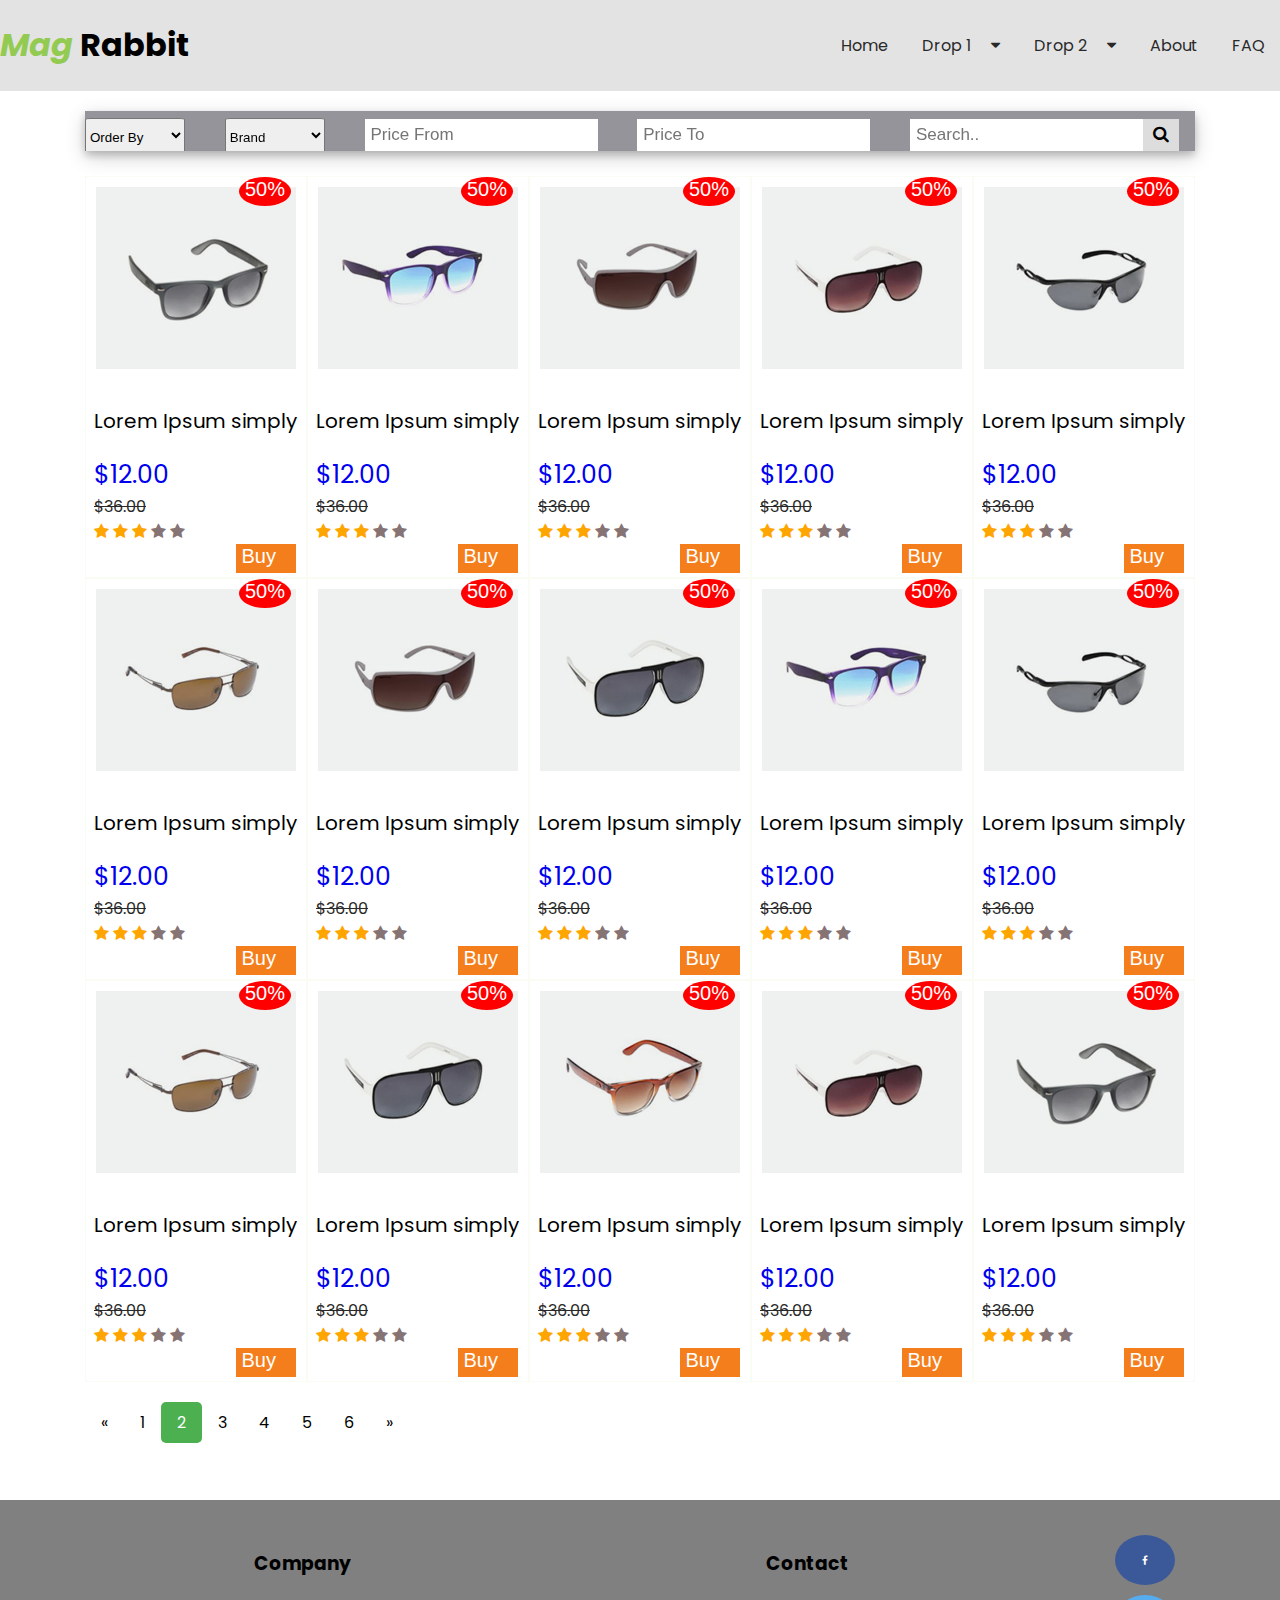
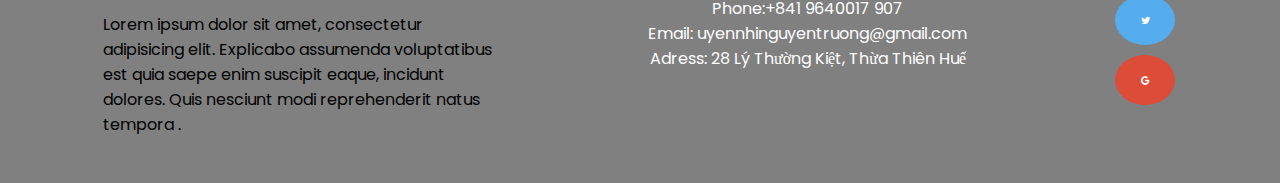
<file: index.html>
<!DOCTYPE html>
<html lang="en">
<head>
      <meta charset="UTF-8">
      <meta name="viewport" content="width=device-width, initial-scale=1.0">
      <meta http-equiv="X-UA-Compatible" content="ie=edge">
      <title>Responsive Drop-down Navigation</title>
      <link rel="stylesheet" href="style/style.css">
      <link rel="stylesheet" href="https://fonts.googleapis.com/icon?family=Material+Icons">
      <link rel="stylesheet" href="https://cdnjs.cloudflare.com/ajax/libs/font-awesome/4.7.0/css/font-awesome.min.css">
      <link rel="stylesheet" href="https://maxcdn.bootstrapcdn.com/font-awesome/4.7.0/css/font-awesome.min.css">
      <script src="http://code.jquery.com/jquery-3.3.1.js"></script>
      <link href="https://fonts.googleapis.com/css?family=Poppins:200,300,400,500,600" rel="stylesheet">
</head>
<body>
    <div id="header">
        <h1 class="logo">
            <span class="text-primary">
                <i >Mag</i> 
            </span>Rabbit
        </h1>
        <nav id="navbar">
       
            <div>
                  <i class="fa fa-bars"></i>
            </div>

            <ul>
                  <li><a href="#">Home</a></li>
                  <li><a href="#">Drop 1 <i class="fa fa-sort-desc"></i></a>
                        <ul>
                              <li><a href="#">Product 1</a></li>
                              <li><a href="#">Product 2</a></li>
                              <li><a href="#">Product 3</a></li>
                              <li><a href="#">Product 4</a></li>
                        </ul>
                  </li>
                  <li><a href="#">Drop 2 <i class="fa fa-sort-desc"></i></a>
                        <ul>
                              <li><a href="#">Product 1</a></li>
                              <li><a href="#">Product 2</a></li>
                              <li><a href="#">Product 3</a></li>
                              <li><a href="#">Product 4</a></li>
                        </ul>
                  </li>
                  <li><a href="#">About</a></li>
                  <li><a href="#">FAQ</a></li>
            </ul>
        </nav>
    </div>
    <div class="content">
        <div class="header-content">
            <select id="cars">
                <option value="Order By">Volvo</option>
                <option value="saab">Saab</option>
                <option value="vw">VW</option>
                <option value="audi" selected>Order By</option>
            </select>
            <select id="brand">
                <option value="brand">Volvo</option>
                <option value="saab">Saab</option>
                <option value="vw">VW</option>
                <option value="Brand" selected>Brand</option>
            </select>
            <input type="text" placeholder="Price From" name="priceFrom" class="price-from">
            <input type="text" placeholder="Price To" name="priceTo" class="price-to">
            <div class="search-container">
                <form action="/action_page.php">
                  <input type="text" placeholder="Search.." name="search">
                  <button type="submit"><i class="fa fa-search"></i></button>
                </form>
              </div>
        </div>
        <div class="body-content">
            <div class="element-content">
                <div class="element">
                    <a href="single.html">
                    <div class="inner_content clearfix">
                    <div class="product_image">
                        <button class="button-percent">50%</button>
                        <img src="images/pic1.jpg" alt=""/>
                    </div>
                    <div class="price">
                       <div >
                            <p class="title">Lorem Ipsum simply</p>
                            <div class="price1">
                              <span class="actual">$12.00</span>
                            </div>
                            <div class="price2">
                                <span class="actual2">$36.00</span>
                            </div>
                        </div>
                        <div class="cart-right"> </div>
                        <div >
                            <span class="fa fa-star checked"></span>
                            <span class="fa fa-star checked"></span>
                            <span class="fa fa-star checked"></span>
                            <span class="fa fa-star"></span>
                            <span class="fa fa-star"></span>
                        </div>
                        <div>
                            <span><button class="button-buy">Buy</button></span>
                        </div>
                     </div>
                     		
                   </div>
                   </a>
                </div>
                <div class="element">
                    <a href="single.html">
                    <div class="inner_content clearfix">
                    <div class="product_image">
                        <button class="button-percent">50%</button>
                        <img src="images/pic4.jpg" alt=""/>
                    </div>
                    <div class="price">
                       <div >
                            <p class="title">Lorem Ipsum simply</p>
                            <div class="price1">
                              <span class="actual">$12.00</span>
                            </div>
                            <div class="price2">
                                <span class="actual2">$36.00</span>
                            </div>
                        </div>
                        <div class="cart-right"> </div>
                        <div >
                            <span class="fa fa-star checked"></span>
                            <span class="fa fa-star checked"></span>
                            <span class="fa fa-star checked"></span>
                            <span class="fa fa-star"></span>
                            <span class="fa fa-star"></span>
                        </div>
                        <div>
                            <span><button class="button-buy">Buy</button></span>
                        </div>
                     </div>
                     		
                   </div>
                   </a>
                </div>
                <div class="element">
                    <a href="single.html">
                    <div class="inner_content clearfix">
                    <div class="product_image">
                        <button class="button-percent">50%</button>
                        <img src="images/pic5.jpg" alt=""/>
                    </div>
                    <div class="price">
                       <div >
                            <p class="title">Lorem Ipsum simply</p>
                            <div class="price1">
                              <span class="actual">$12.00</span>
                            </div>
                            <div class="price2">
                                <span class="actual2">$36.00</span>
                            </div>
                        </div>
                        <div class="cart-right"> </div>
                        <div >
                            <span class="fa fa-star checked"></span>
                            <span class="fa fa-star checked"></span>
                            <span class="fa fa-star checked"></span>
                            <span class="fa fa-star"></span>
                            <span class="fa fa-star"></span>
                        </div>
                        <div>
                            <span><button class="button-buy">Buy</button></span>
                        </div>
                     </div>
                     		
                   </div>
                   </a>
                </div>
                <div class="element">
                    <a href="single.html">
                    <div class="inner_content clearfix">
                    <div class="product_image">
                        <button class="button-percent">50%</button>
                        <img src="images/pic6.jpg" alt=""/>
                    </div>
                    <div class="price">
                       <div >
                            <p class="title">Lorem Ipsum simply</p>
                            <div class="price1">
                              <span class="actual">$12.00</span>
                            </div>
                            <div class="price2">
                                <span class="actual2">$36.00</span>
                            </div>
                        </div>
                        <div class="cart-right"> </div>
                        <div >
                            <span class="fa fa-star checked"></span>
                            <span class="fa fa-star checked"></span>
                            <span class="fa fa-star checked"></span>
                            <span class="fa fa-star"></span>
                            <span class="fa fa-star"></span>
                        </div>
                        <div>
                            <span><button class="button-buy">Buy</button></span>
                        </div>
                     </div>
                     		
                   </div>
                   </a>
                </div>
                <div class="element">
                    <a href="single.html">
                    <div class="inner_content clearfix">
                    <div class="product_image">
                        <button class="button-percent">50%</button>
                        <img src="images/pic8.jpg" alt=""/>
                    </div>
                    <div class="price">
                       <div >
                            <p class="title">Lorem Ipsum simply</p>
                            <div class="price1">
                              <span class="actual">$12.00</span>
                            </div>
                            <div class="price2">
                                <span class="actual2">$36.00</span>
                            </div>
                        </div>
                        <div class="cart-right"> </div>
                        <div >
                            <span class="fa fa-star checked"></span>
                            <span class="fa fa-star checked"></span>
                            <span class="fa fa-star checked"></span>
                            <span class="fa fa-star"></span>
                            <span class="fa fa-star"></span>
                        </div>
                        <div>
                            <span><button class="button-buy">Buy</button></span>
                        </div>
                     </div>
                     		
                   </div>
                   </a>
                </div>
                <div class="element">
                    <a href="single.html">
                    <div class="inner_content clearfix">
                    <div class="product_image">
                        <button class="button-percent">50%</button>
                        <img src="images/pic7.jpg" alt=""/>
                    </div>
                    <div class="price">
                       <div >
                            <p class="title">Lorem Ipsum simply</p>
                            <div class="price1">
                              <span class="actual">$12.00</span>
                            </div>
                            <div class="price2">
                                <span class="actual2">$36.00</span>
                            </div>
                        </div>
                        <div class="cart-right"> </div>
                        <div >
                            <span class="fa fa-star checked"></span>
                            <span class="fa fa-star checked"></span>
                            <span class="fa fa-star checked"></span>
                            <span class="fa fa-star"></span>
                            <span class="fa fa-star"></span>
                        </div>
                        <div>
                            <span><button class="button-buy">Buy</button></span>
                        </div>
                     </div>
                     		
                   </div>
                   </a>
                </div>
                <div class="element">
                    <a href="single.html">
                    <div class="inner_content clearfix">
                    <div class="product_image">
                        <button class="button-percent">50%</button>
                        <img src="images/pic5.jpg" alt=""/>
                    </div>
                    <div class="price">
                       <div >
                            <p class="title">Lorem Ipsum simply</p>
                            <div class="price1">
                              <span class="actual">$12.00</span>
                            </div>
                            <div class="price2">
                                <span class="actual2">$36.00</span>
                            </div>
                        </div>
                        <div class="cart-right"> </div>
                        <div >
                            <span class="fa fa-star checked"></span>
                            <span class="fa fa-star checked"></span>
                            <span class="fa fa-star checked"></span>
                            <span class="fa fa-star"></span>
                            <span class="fa fa-star"></span>
                        </div>
                        <div>
                            <span><button class="button-buy">Buy</button></span>
                        </div>
                     </div>
                     		
                   </div>
                   </a>
                </div>
                <div class="element">
                    <a href="single.html">
                    <div class="inner_content clearfix">
                    <div class="product_image">
                        <button class="button-percent">50%</button>
                        <img src="images/pic3.jpg" alt=""/>
                    </div>
                    <div class="price">
                       <div >
                            <p class="title">Lorem Ipsum simply</p>
                            <div class="price1">
                              <span class="actual">$12.00</span>
                            </div>
                            <div class="price2">
                                <span class="actual2">$36.00</span>
                            </div>
                        </div>
                        <div class="cart-right"> </div>
                        <div >
                            <span class="fa fa-star checked"></span>
                            <span class="fa fa-star checked"></span>
                            <span class="fa fa-star checked"></span>
                            <span class="fa fa-star"></span>
                            <span class="fa fa-star"></span>
                        </div>
                        <div>
                            <span><button class="button-buy">Buy</button></span>
                        </div>
                     </div>
                     		
                   </div>
                   </a>
                </div>
                <div class="element">
                    <a href="single.html">
                    <div class="inner_content clearfix">
                    <div class="product_image">
                        <button class="button-percent">50%</button>
                        <img src="images/pic4.jpg" alt=""/>
                    </div>
                    <div class="price">
                       <div >
                            <p class="title">Lorem Ipsum simply</p>
                            <div class="price1">
                              <span class="actual">$12.00</span>
                            </div>
                            <div class="price2">
                                <span class="actual2">$36.00</span>
                            </div>
                        </div>
                        <div class="cart-right"> </div>
                        <div >
                            <span class="fa fa-star checked"></span>
                            <span class="fa fa-star checked"></span>
                            <span class="fa fa-star checked"></span>
                            <span class="fa fa-star"></span>
                            <span class="fa fa-star"></span>
                        </div>
                        <div>
                            <span><button class="button-buy">Buy</button></span>
                        </div>
                     </div>
                     		
                   </div>
                   </a>
                </div>
                <div class="element">
                    <a href="single.html">
                    <div class="inner_content clearfix">
                    <div class="product_image">
                        <button class="button-percent">50%</button>
                        <img src="images/pic8.jpg" alt=""/>
                    </div>
                    <div class="price">
                       <div >
                            <p class="title">Lorem Ipsum simply</p>
                            <div class="price1">
                              <span class="actual">$12.00</span>
                            </div>
                            <div class="price2">
                                <span class="actual2">$36.00</span>
                            </div>
                        </div>
                        <div class="cart-right"> </div>
                        <div >
                            <span class="fa fa-star checked"></span>
                            <span class="fa fa-star checked"></span>
                            <span class="fa fa-star checked"></span>
                            <span class="fa fa-star"></span>
                            <span class="fa fa-star"></span>
                        </div>
                        <div>
                            <span><button class="button-buy">Buy</button></span>
                        </div>
                     </div>
                     		
                   </div>
                   </a>
                </div>
                <div class="element">
                    <a href="single.html">
                    <div class="inner_content clearfix">
                    <div class="product_image">
                        <button class="button-percent">50%</button>
                        <img src="images/pic7.jpg" alt=""/>
                    </div>
                    <div class="price">
                       <div >
                            <p class="title">Lorem Ipsum simply</p>
                            <div class="price1">
                              <span class="actual">$12.00</span>
                            </div>
                            <div class="price2">
                                <span class="actual2">$36.00</span>
                            </div>
                        </div>
                        <div class="cart-right"> </div>
                        <div >
                            <span class="fa fa-star checked"></span>
                            <span class="fa fa-star checked"></span>
                            <span class="fa fa-star checked"></span>
                            <span class="fa fa-star"></span>
                            <span class="fa fa-star"></span>
                        </div>
                        <div>
                            <span><button class="button-buy">Buy</button></span>
                        </div>
                     </div>
                     		
                   </div>
                   </a>
                </div>
                <div class="element">
                    <a href="single.html">
                    <div class="inner_content clearfix">
                    <div class="product_image">
                        <button class="button-percent">50%</button>
                        <img src="images/pic3.jpg" alt=""/>
                    </div>
                    <div class="price">
                       <div >
                            <p class="title">Lorem Ipsum simply</p>
                            <div class="price1">
                              <span class="actual">$12.00</span>
                            </div>
                            <div class="price2">
                                <span class="actual2">$36.00</span>
                            </div>
                        </div>
                        <div class="cart-right"> </div>
                        <div >
                            <span class="fa fa-star checked"></span>
                            <span class="fa fa-star checked"></span>
                            <span class="fa fa-star checked"></span>
                            <span class="fa fa-star"></span>
                            <span class="fa fa-star"></span>
                        </div>
                        <div>
                            <span><button class="button-buy">Buy</button></span>
                        </div>
                     </div>
                     		
                   </div>
                   </a>
                </div>
                <div class="element">
                    <a href="single.html">
                    <div class="inner_content clearfix">
                    <div class="product_image">
                        <button class="button-percent">50%</button>
                        <img src="images/pic2.jpg" alt=""/>
                    </div>
                    <div class="price">
                       <div >
                            <p class="title">Lorem Ipsum simply</p>
                            <div class="price1">
                              <span class="actual">$12.00</span>
                            </div>
                            <div class="price2">
                                <span class="actual2">$36.00</span>
                            </div>
                        </div>
                        <div class="cart-right"> </div>
                        <div >
                            <span class="fa fa-star checked"></span>
                            <span class="fa fa-star checked"></span>
                            <span class="fa fa-star checked"></span>
                            <span class="fa fa-star"></span>
                            <span class="fa fa-star"></span>
                        </div>
                        <div>
                            <span><button class="button-buy">Buy</button></span>
                        </div>
                     </div>
                     		
                   </div>
                   </a>
                </div>
                <div class="element">
                    <a href="single.html">
                    <div class="inner_content clearfix">
                    <div class="product_image">
                        <button class="button-percent">50%</button>
                        <img src="images/pic6.jpg" alt=""/>
                    </div>
                    <div class="price">
                       <div >
                            <p class="title">Lorem Ipsum simply</p>
                            <div class="price1">
                              <span class="actual">$12.00</span>
                            </div>
                            <div class="price2">
                                <span class="actual2">$36.00</span>
                            </div>
                        </div>
                        <div class="cart-right"> </div>
                        <div >
                            <span class="fa fa-star checked"></span>
                            <span class="fa fa-star checked"></span>
                            <span class="fa fa-star checked"></span>
                            <span class="fa fa-star"></span>
                            <span class="fa fa-star"></span>
                        </div>
                        <div>
                            <span><button class="button-buy">Buy</button></span>
                        </div>
                     </div>
                     		
                   </div>
                   </a>
                </div>
                <div class="element">
                    <a href="single.html">
                    <div class="inner_content clearfix">
                    <div class="product_image">
                        <button class="button-percent">50%</button>
                        <img src="images/pic1.jpg" alt=""/>
                    </div>
                    <div class="price">
                       <div >
                            <p class="title">Lorem Ipsum simply</p>
                            <div class="price1">
                              <span class="actual">$12.00</span>
                            </div>
                            <div class="price2">
                                <span class="actual2">$36.00</span>
                            </div>
                        </div>
                        <div class="cart-right"> </div>
                        <div >
                            <span class="fa fa-star checked"></span>
                            <span class="fa fa-star checked"></span>
                            <span class="fa fa-star checked"></span>
                            <span class="fa fa-star"></span>
                            <span class="fa fa-star"></span>
                        </div>
                        <div>
                            <span><button class="button-buy">Buy</button></span>
                        </div>
                     </div>
                     		
                   </div>
                   </a>
                </div>
            </div>
            <div class="element-content">
                
            </div>
        </div>
        <div class="pagination">
            <a href="#">&laquo;</a>
            <a href="#">1</a>
            <a href="#" class="active">2</a>
            <a href="#">3</a>
            <a href="#">4</a>
            <a href="#">5</a>
            <a href="#">6</a>
            <a href="#">&raquo;</a>
          </div>
    </div>
    <div class="footer">
        <div class="contact-email">
            <h3>Company</h3>
            <p class="company">Lorem ipsum dolor sit amet, consectetur adipisicing elit. Explicabo assumenda voluptatibus est 
                quia saepe enim suscipit eaque, incidunt dolores. Quis nesciunt modi reprehenderit natus tempora .</p>
        </div>
        <div class="footer-link">
            <h3>Contact</h3>
            <!-- Add font awesome icons -->
            <a href="#" >Phone:+841 9640017 907</a>
            <a href="#" >Email: uyennhinguyentruong@gmail.com</a>
            <a href="#" >Adress: 28 Lý Thường Kiệt, Thừa Thiên Huế</a>
        </div>
        <div class="contact-link">
        <!-- Add font awesome icons -->
        <a href="#" class="fa fa-facebook"></a>
        <a href="#" class="fa fa-twitter"></a>
        <a href="#" class="fa fa-google"></a>
        </div>
        
    </div>
    <script src="scripts/productlist.js"></script>
</body>
</html>
</file>
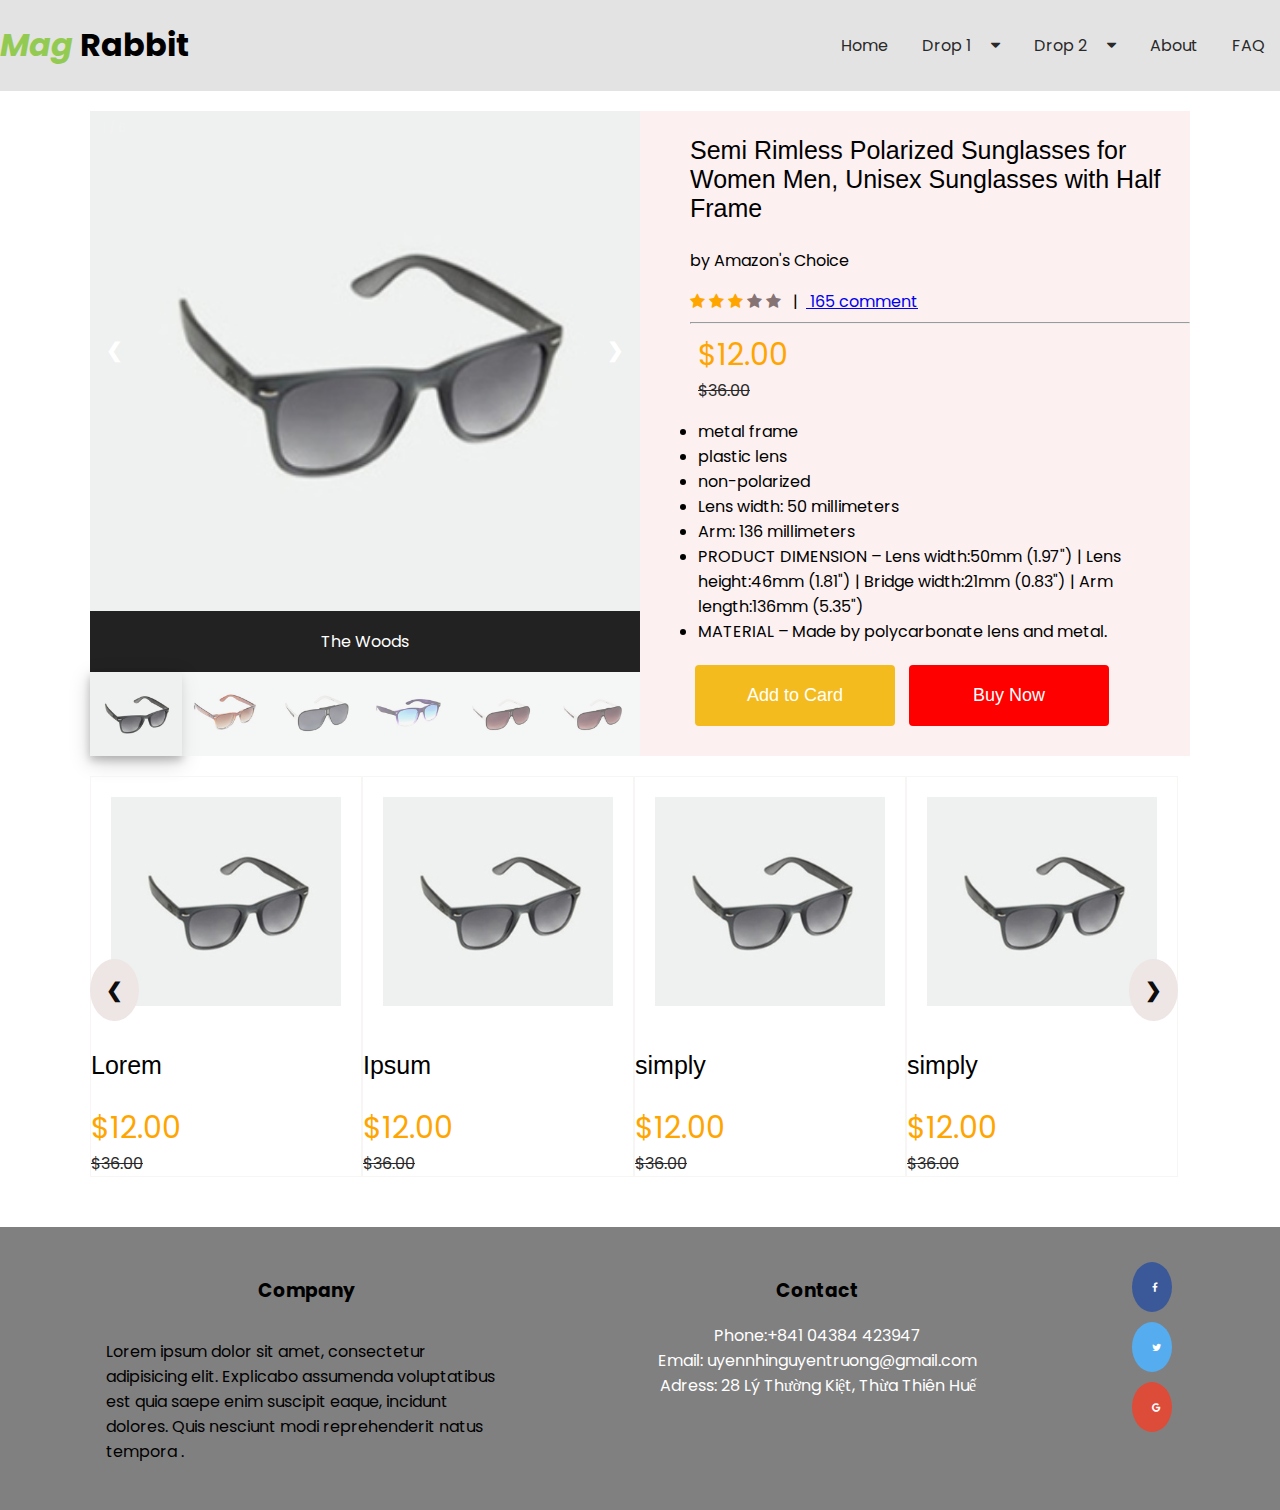
<file: detail.html>
<!DOCTYPE html>
<html lang="en">
<head>
      <meta charset="UTF-8">
      <meta name="viewport" content="width=device-width, initial-scale=1.0">
      <meta http-equiv="X-UA-Compatible" content="ie=edge">
      <title>Responsive Drop-down Navigation</title>
      <link rel="stylesheet" href="style/style.css">
      <link rel="stylesheet" href="style/productdetail.css">
      <link rel="stylesheet" href="https://fonts.googleapis.com/icon?family=Material+Icons">
      <link rel="stylesheet" href="https://cdnjs.cloudflare.com/ajax/libs/font-awesome/4.7.0/css/font-awesome.min.css">
      <link rel="stylesheet" href="https://maxcdn.bootstrapcdn.com/font-awesome/4.7.0/css/font-awesome.min.css">
      <script src="http://code.jquery.com/jquery-3.3.1.js"></script>
      <link href="https://fonts.googleapis.com/css?family=Poppins:200,300,400,500,600" rel="stylesheet">
</head>
<body>
    <div id="header">
        <h1 class="logo">
            <span class="text-primary">
                <i >Mag</i> 
            </span>Rabbit
        </h1>
        <nav id="navbar">
            <div>
                  <i class="fa fa-bars"></i>
            </div>
            <ul>
                  <li><a href="#">Home</a></li>
                  <li><a href="#">Drop 1 <i class="fa fa-sort-desc"></i></a>
                        <ul>
                              <li><a href="#">Product 1</a></li>
                              <li><a href="#">Product 2</a></li>
                              <li><a href="#">Product 3</a></li>
                              <li><a href="#">Product 4</a></li>
                        </ul>
                  </li>
                  <li><a href="#">Drop 2 <i class="fa fa-sort-desc"></i></a>
                        <ul>
                              <li><a href="#">Product 1</a></li>
                              <li><a href="#">Product 2</a></li>
                              <li><a href="#">Product 3</a></li>
                              <li><a href="#">Product 4</a></li>
                        </ul>
                  </li>
                  <li><a href="#">About</a></li>
                  <li><a href="#">FAQ</a></li>
            </ul>
        </nav>
    </div>
    <div class="detail-content">
        <div class="left-content">
            <div class="container">
            <div class="mySlides">
                <div class="numbertext">1 / 6</div>
                <img src="images/pic1.jpg" style="width:100%">
            </div>
            <div class="mySlides">
                <div class="numbertext">2 / 6</div>
                <img src="images/pic2.jpg" style="width:100%">
            </div>
            <div class="mySlides">
                <div class="numbertext">3 / 6</div>
                <img src="images/pic3.jpg" style="width:100%">
            </div>
                
            <div class="mySlides">
                <div class="numbertext">4 / 6</div>
                <img src="images/pic4.jpg" style="width:100%">
            </div>
            <div class="mySlides">
                <div class="numbertext">5 / 6</div>
                <img src="images/pic6.jpg" style="width:100%">
            </div>
                
            <div class="mySlides">
                <div class="numbertext">6 / 6</div>
                <img src="images/pic6.jpg" style="width:100%">
            </div>
            <a class="prev" onclick="plusSlides(-1)">❮</a>
            <a class="next" onclick="plusSlides(1)">❯</a>

            <div class="caption-container">
                <p id="caption"></p>
            </div>
            <div class="row">
                <div class="column">
                <img class="demo cursor" src="images/pic1.jpg" style="width:100%" onmouseover="currentSlide(1)" alt="The Woods">
                </div>
                <div class="column">
                <img class="demo cursor" src="images/pic2.jpg" style="width:100%" onmouseover="currentSlide(2)" alt="Cinque Terre">
                </div>
                <div class="column">
                <img class="demo cursor" src="images/pic3.jpg" style="width:100%" onmouseover="currentSlide(3)" alt="Mountains and fjords">
                </div>
                <div class="column">
                <img class="demo cursor" src="images/pic4.jpg" style="width:100%" onmouseover="currentSlide(4)" alt="Northern Lights">
                </div>
                <div class="column">
                <img class="demo cursor" src="images/pic6.jpg" style="width:100%" onmouseover="currentSlide(5)" alt="Nature and sunrise">
                </div>    
                <div class="column">
                <img class="demo cursor" src="images/pic6.jpg" style="width:100%" onmouseover="currentSlide(6)" alt="Snowy Mountains">
                </div>
            </div>
            </div>
        </div>
        <div class="right-container">
            <div class="inner_content clearfix">
                <div class="title-product">
                    <p class="title">Semi Rimless Polarized Sunglasses for Women Men, Unisex Sunglasses with Half Frame</p>
                    <p>by <span><a>Amazon's Choice</a></span> </p> 
                </div>
                <div >
                    <span class="fa fa-star checked"></span>
                    <span class="fa fa-star checked"></span>
                    <span class="fa fa-star checked"></span>
                    <span class="fa fa-star"></span>
                    <span class="fa fa-star"></span>
                    <span>&nbsp;&nbsp;|&nbsp;&nbsp;<a href="#"> 165 comment</span></a>
                </div>
                <hr>
                <div class="price">
                   <div >
                        
                        <div class="price1">
                          <span class="actual">$12.00</span>
                        </div>
                        <div class="price2">
                            <span class="actual2">$36.00</span>
                        </div>
                    </div>
                    <div class="cart-right">
                        <ul class="glasses-detail">
                            <li>metal frame</li>
                            <li>plastic lens</li>
                            <li>non-polarized</li>
                            <li>Lens width: 50 millimeters</li>
                            <li>Arm: 136 millimeters</li>
                            <li>PRODUCT DIMENSION – Lens width:50mm (1.97") | Lens height:46mm (1.81") | Bridge width:21mm (0.83") | Arm length:136mm (5.35")</li>
                            <li>MATERIAL – Made by polycarbonate lens and metal.</li>
                            
                        </ul>
                    </div>
                 </div>
                 <div>
                    <button class="button-card" style="vertical-align:middle"><span>Add to Card </span></button>
                    <button class="button-card button-bnow" style="vertical-align:middle"><span>Buy Now </span></button>
                </div>
               </div>
        </div>
        <div class="bottom-product row-p">
            <div class="e-products">
                <div class="image-slice column-p ">
                    <img src="images/pic1.jpg" alt="Smiley face" >
                    <p class="title">Lorem</p>
                    <div class="price1">
                      <span class="actual">$12.00</span>
                    </div>
                    <div class="price2">
                        <span class="actual2">$36.00</span>
                    </div>
                </div>
                <div class="image-slice column-p ">
                    <img src="images/pic1.jpg" alt="Smiley face" >
                    <p class="title">Ipsum</p>
                    <div class="price1">
                      <span class="actual">$12.00</span>
                    </div>
                    <div class="price2">
                        <span class="actual2">$36.00</span>
                    </div>
                </div>
                <div class="image-slice column-p ">
                    <img src="images/pic1.jpg" alt="Smiley face" >
                    <p class="title">simply</p>
                    <div class="price1">
                      <span class="actual">$12.00</span>
                    </div>
                    <div class="price2">
                        <span class="actual2">$36.00</span>
                    </div>
                </div>
                <div class="image-slice column-p ">
                    <img src="images/pic1.jpg" alt="Smiley face" >
                    <p class="title">simply</p>
                    <div class="price1">
                      <span class="actual">$12.00</span>
                    </div>
                    <div class="price2">
                        <span class="actual2">$36.00</span>
                    </div>
                </div>
            </div>
            <div class="e-products row-p">
                <div class="image-slice column-p ">
                    <img src="images/pic2.jpg" alt="Smiley face" >
                    <p class="title">Ipsum</p>
                    <div class="price1">
                      <span class="actual">$12.00</span>
                    </div>
                    <div class="price2">
                        <span class="actual2">$36.00</span>
                    </div>
                </div>
                <div class="image-slice column-p ">
                    <img src="images/pic2.jpg" alt="Smiley face" >
                    <p class="title">Lorem</p>
                    <div class="price1">
                      <span class="actual">$12.00</span>
                    </div>
                    <div class="price2">
                        <span class="actual2">$36.00</span>
                    </div>
                </div>
                <div class="image-slice column-p ">
                    <img src="images/pic2.jpg" alt="Smiley face" >
                    <p class="title">Ipsum</p>
                    <div class="price1">
                      <span class="actual">$12.00</span>
                    </div>
                    <div class="price2">
                        <span class="actual2">$36.00</span>
                    </div>
                </div>
                <div class="image-slice column-p ">
                    <img src="images/pic2.jpg" alt="Smiley face" >
                    <p class="title">Lo</p>
                    <div class="price1">
                      <span class="actual">$12.00</span>
                    </div>
                    <div class="price2">
                        <span class="actual2">$36.00</span>
                    </div>
                </div>
            </div>
            <div class="e-products row-p">
                <div class="image-slice column-p ">
                    <img src="images/pic3.jpg" alt="Smiley face" >
                    <p class="title">ly</p>
                    <div class="price1">
                      <span class="actual">$12.00</span>
                    </div>
                    <div class="price2">
                        <span class="actual2">$36.00</span>
                    </div>
                </div>
                <div class="image-slice column-p ">
                    <img src="images/pic3.jpg" alt="Smiley face" >
                    <p class="title">sum</p>
                    <div class="price1">
                      <span class="actual">$12.00</span>
                    </div>
                    <div class="price2">
                        <span class="actual2">$36.00</span>
                    </div>
                </div>
                <div class="image-slice column-p ">
                    <img src="images/pic3.jpg" alt="Smiley face" >
                    <p class="title">rem</p>
                    <div class="price1">
                      <span class="actual">$12.00</span>
                    </div>
                    <div class="price2">
                        <span class="actual2">$36.00</span>
                    </div>
                </div>
                <div class="image-slice column-p ">
                    <img src="images/pic3.jpg" alt="Smiley face" >
                    <p class="title">um</p>
                    <div class="price1">
                      <span class="actual">$12.00</span>
                    </div>
                    <div class="price2">
                        <span class="actual2">$36.00</span>
                    </div>
                </div>
            </div>
            <a class="prev-product" onclick="plusSlidesProduct(-1)">❮</a>
                <a class="next-product" onclick="plusSlidesProduct(1)">❯</a>
        </div>
    </div>
    <div class="footer">
        <div class="contact-email">
            <h3>Company</h3>
            <p class="company">Lorem ipsum dolor sit amet, consectetur adipisicing elit. Explicabo assumenda voluptatibus est 
                quia saepe enim suscipit eaque, incidunt dolores. Quis nesciunt modi reprehenderit natus tempora .</p>
        </div>
        <div class="footer-link">
            <h3>Contact</h3>
            <!-- Add font awesome icons -->
            <a href="#" >Phone:+841 04384 423947</a>
            <a href="#" >Email: uyennhinguyentruong@gmail.com</a>
            <a href="#" >Adress: 28 Lý Thường Kiệt, Thừa Thiên Huế</a>
        </div>
        <div class="contact-link">
        <!-- Add font awesome icons -->
        <a href="#" class="fa fa-facebook"></a>
        <a href="#" class="fa fa-twitter"></a>
        <a href="#" class="fa fa-google"></a>
        </div>
    </div>
    <script src="scripts/productlist.js"></script>
    <script src="scripts/productdetail.js"></script>
</body>
</html>
</file>
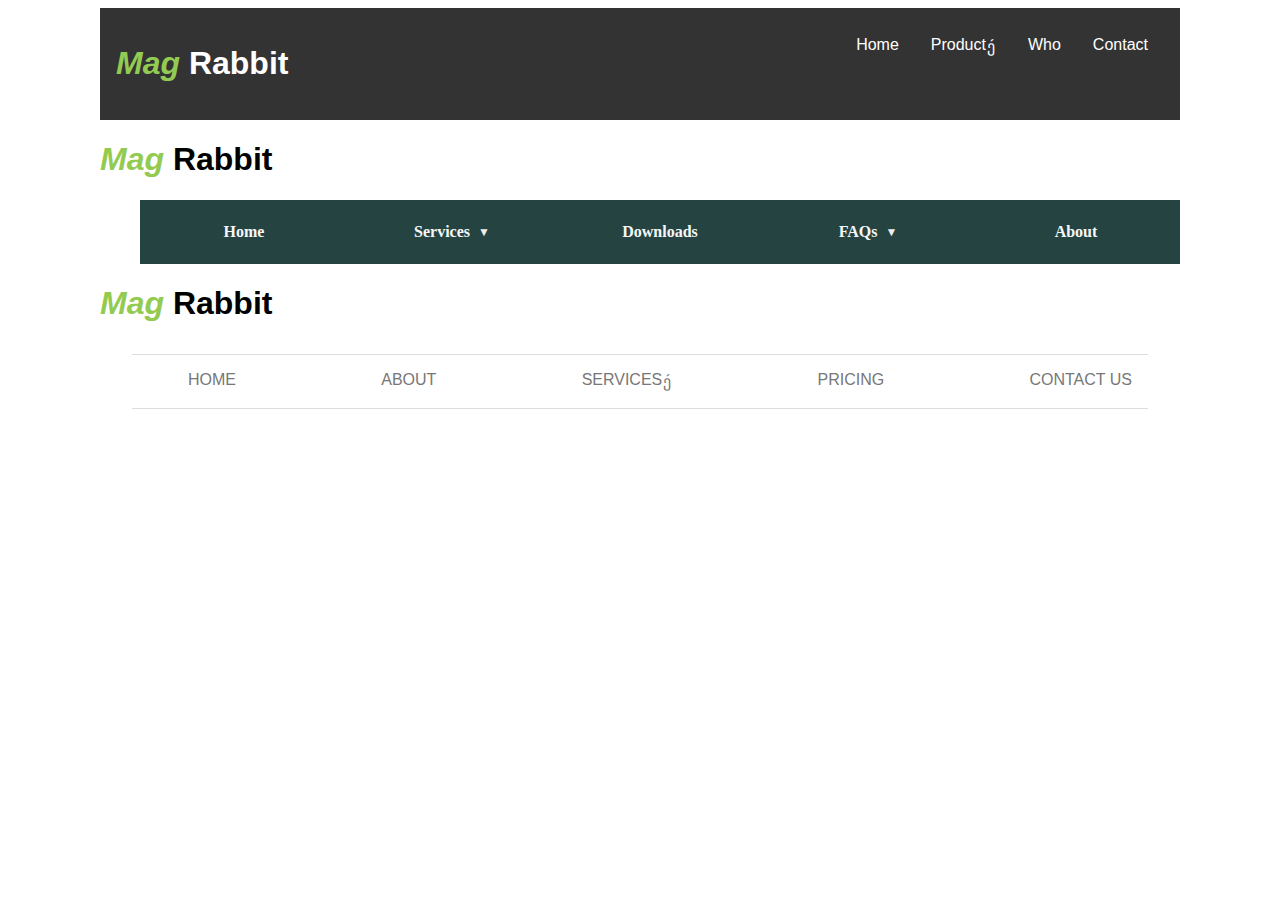
<file: productlist.html>
<!DOCTYPE html>
<html lang="en">
<head>
    <meta charset="UTF-8">
    <meta name="viewport" content="width=device-width, initial-scale=1.0">
    <title>Product List</title>
    <link rel="stylesheet" href="https://cdnjs.cloudflare.com/ajax/libs/font-awesome/4.7.0/css/font-awesome.min.css">
    <link rel="stylesheet"  href="style/base.css">
    <link rel="stylesheet" media="screen and (min-width:1100px)" href="style/productlist.css">
    <!-- <link rel="stylesheet" href="style/reset.css"> -->
</head>
<body id="home">
    <div class="wrapper">
        <div class="header">
            <nav id="navbar">
                <h1 class="logo">
                    <span class="text-primary">
                        <i class="fas fa-rabbit-fast">Mag</i>
                    </span>Rabbit
                </h1>
                <ul class="menu-first">
                    <li><a href="#home">Home</a></li>
                    <li class="menu-item-has-children"><a href="#product">Product</a></li>
                        <ul class="menu-two">
                            <li><a href="#">Romantic</a></li>
                            <li><a href="#">Action</a></li>
                            <li><a href="#">Cartoon</a></li>
                            <li><a href="#">Love</a></li>
                        </ul>
                    <li><a href="#who">Who</a></li>
                    <li><a href="#contact">Contact</a></li>
                </ul>
            </nav>
            <nav id="main-nav">
                <h1 class="logo">
                    <span class="text-primary">
                        <i class="fas fa-rabbit-fast">Mag</i>
                    </span>Rabbit
                </h1>
                <ul>
                  <li>
                    <a href="#">Home</a>
                  </li>
                  <li>
                    <a href="#">Services
                      <span class="arrow">&#x25BC;</span>
                    </a>
                    <ul class="submenu">
                      <li>
                        <a href="#">Android Dev</a>
                      </li>
                      <li>
                        <a href="#">iOS Dev</a>
                      </li>
                      <li>
                        <a href="#">Web Dev
                          <span class="arrow">&#x25B6;</span>
                        </a>
                        <ul class="submenu-2">
                          <li>
                            <a href="#">Node.js</a>
                          </li>
                          <li>
                            <a href="#">PHP</a>
                          </li>
                          <li>
                            <a href="#">Python</a>
                          </li>
                        </ul>
                      </li>
                    </ul>
                  </li>
                  <li>
                    <a href="#">Downloads</a>
                  </li>
                  <li>
                    <a href="#">FAQs
                      <span class="arrow">&#x25BC;</span>
                    </a>
                    <ul class="submenu">
                      <li>
                        <a href="#">Android</a>
                      </li>
                      <li>
                        <a href="#">iOS</a>
                      </li>
                    </ul>
                  </li>
                  <li>
                    <a href="#">About</a>
                  </li>
                </ul>
              </nav>
              <h1 class="logo">
                    <span class="text-primary">
                        <i class="fas fa-rabbit-fast">Mag</i>
                    </span>Rabbit
                </h1>
                <nav class="main-navigation">
                    <ul class="menu">
                      <li><a href="#">Home</a></li>
                      <li><a href="#">About</a></li>
                      <li class="menu-item-has-children"><a href="#">Services</a>
                        <ul class="sub-menu">
                          <li><a href="#">Plumbing</a></li>
                          <li class="menu-item-has-children"><a href="#">Heating</a>
                            <ul class="sub-menu">
                              <li><a href="#">Residential</a></li>
                              <li><a href="#">Commercial</a></li>
                              <li><a href="#">Industrial</a></li>
                            </ul>
                          </li>
                          <li><a href="#">Electrical</a></li>
                        </ul>
                      </li>
                      <li><a href="#">Pricing</a></li>
                      <li><a href="#">Contact Us</a></li>
                    </ul>
                  </nav>
        </div>
        <div class="content"></div>
        <div class="footer"></div>

    </div>
</body>
</html>
</file>
<file: style/style.css>
html {
    font-family: "Poppins";
}

body {
    margin: 0;
    padding: 0;
}
/*header*/
#header {
    display: flex;
    position: sticky;
    justify-content: space-between;
    align-items: center;
    background: #292929;
    z-index: 3;
    background:  #e3e3e3;
}
.material-icons{
    padding-left: 1rem;

}
.text-primary {
    color: #93cb52;
}
#navbar ul {
    margin: 0;
    padding: 0;
    list-style-type: none;
    background: #e3e3e3;
    position: relative;
}

#navbar ul li {
    display: inline-block;
}

#navbar ul li a {
    color: #292929;
    text-decoration: none;
    padding: 15px;
    display: block;
}

#navbar ul li:hover {
    background: lightgrey;
}

#navbar ul ul {
    position: absolute;
    min-width: 200px;
    background: lightgrey;
    display: none;
}

#navbar ul ul li {
    display: block;
    background: #e3e3e3;
}

#navbar ul li:hover ul {
    display: block;
}

#navbar ul li i {
    color: #292929;
    float: right;
    padding-left: 20px;
}

nav div {
    background: lightgrey;
    color: #292929;
    font-size: 24px;
    padding: 0.6em;
    cursor: pointer;
    display: none;
}

@media(max-width: 768px) {
    .logo {
        display: none;
    }
    nav div {
          display: block;
    }

    #navbar ul {
          display: none;
          position: static;
          background: #e3e3e3;
    }

    #navbar ul li {
          display: block;
    }

    #navbar ul ul {
          position: static;
          background: #e3e3e3;
    }
}
/*content*/
.content {
    width : 1110px;
    margin-left: auto;
    margin-right: auto;
  }
.content .header-content {
    display: flex;
    justify-content: space-between;
}
.header-content {
    position: -webkit-sticky;
    position: sticky;
    overflow: hidden;
    top: 0;
    background-color: rgb(150, 148, 155);
    margin-top: 20px;
    height: 40px;
    box-shadow: 0 4px 8px 0 rgba(0, 0, 0, 0.2), 0 6px 20px 0 rgba(0, 0, 0, 0.19);
    z-index: 2;
  }
  #cars {
    width: 100px;
    height: 35px;
    padding-top: 5px;
    margin-top: 7px;
    border-radius: 5%;
  }
  #brand {
    width: 100px;
    height: 35px;
    padding-top: 5px;
    margin-top: 7px;
    border-radius: 5%;
  }
  
  .header-content a {
    float: left;
    display: block;
    color: black;
    text-align: center;
    padding: 14px 16px;
    text-decoration: none;
    font-size: 17px;
  }
  
  .header-content a:hover {
    background-color: #ddd;
    color: black;
  }
  
  .header-content a.active {
    background-color: #2196F3;
    color: white;
  }
  
  .header-content .search-container {
    float: right;
  }
  
  .header-content input[type=text] {
    padding: 6px;
    margin-top: 8px;
    font-size: 17px;
    border: none;
  }
  
  .header-content .search-container button {
    float: right;
    padding: 6px 10px;
    margin-top: 8px;
    margin-right: 16px;
    background: #ddd;
    font-size: 17px;
    border: none;
    cursor: pointer;
  }
  
  .header-content .search-container button:hover {
    background: #ccc;
  }
  
  @media screen and (max-width: 768px) {
    .header-content .search-container {
      float: none;
    }
    .header-content a, .header-content input[type=text], .header-content .search-container button {
      float: none;
      display: block;
      text-align: left;
      width: 100%;
      margin: 0;
      padding: 9px;
    }
    .header-content input[type=text] {
      border: 1px solid #ccc;  
    }
    #cars {
      width: 100px;
      height: 40px;
      padding-top: 0px;
      margin-top: 0px;
      border-radius: 5%;
    }
    #brand {
      width: 100px;
      height: 40px;
      padding-top: 0px;
      margin-top: 0px;
      border-radius: 5%;
    }
    .price-from, .pricce-to {
      width: 50px;
    }
  }

  /*body-content*/
  .body-content {
      padding-top: 20px;
      margin-top: 5px;
  }
  .body-content .element-content {
      display: flex;
      flex-wrap: wrap;
      
  }
  .element-content .element {
      width: 220px;
      background: white;
      height: 400px;
      border: 1px solid rgb(248, 252, 243);
     
      
  }
  /*element*/
  .product_image {
      position: relative;
  }
  .button-percent {
    position: absolute;
    background-color: red; /* Green */
    border: none;
    color: white;
    text-align: center;
    text-decoration: none;
    display: inline-block;
    font-size: 20px;
    margin-right: 4px ;
    right: 5%;
    padding-bottom: 5px;
    cursor: pointer;
    border-radius: 50%;
  }
  .button-buy {
    background-color: #f57e1c; /* Green */
    border: none;
    color: white;
    text-align: center;
    text-decoration: none;
    display: block;
    font-size: 20px;
    margin-right: 10px ;
    float: right;
    padding-bottom: 5px;
    padding-right: 20px;
    cursor: pointer;
  }
  .element a {
      text-decoration: none;
  }
  .element .title {
    color: black;
    font-size: 20px;
    padding-top: 0px;
  }
  div.actual {
      text-align: center;
      font-size: 25px;
      font-weight: bold;
      color: tomato;
  }
  .price {
      padding-left: 8px;
  }
  .actual {
    font-size: 25px;
  }
  .actual2 {
    text-decoration: line-through;
    color: #292929;
  }
  .fa-star {
      color: rgb(134, 115, 115);
  }
  .checked {
    color: orange;
  }
  .element-content .element:hover {
    width: 220px;
    
    background: white;
    
    box-shadow: 0 4px 8px 0 rgba(0, 0, 0, 0.2), 0 6px 20px 0 rgba(0, 0, 0, 0.19);
    
    z-index: 1;
}
  .element-content .element img{
      width: 200px;
      padding: 5px;
      margin: 5px;
      
  }
  /*page-button*/
  .button-page {
    background-color: #6b0aeb; /* Green */
    border: 1px solid white;
    color: white;
    text-align: center;
    text-decoration: none;
    display: inline-block;
    font-size: 20px;
    margin-right: 10px ;
    float: right;
    border-radius: 4%;
    padding-right: 2px;
    cursor: pointer;
  }

  /*Pagination*/

  .pagination {
    display: inline-block;
    padding-top: 10px;
    margin-top: 10px;
  }
  
  .pagination a {
    color: black;
    float: left;
    padding: 8px 16px;
    text-decoration: none;
  }
  
  .pagination a.active {
    background-color: #4CAF50;
    color: white;
    border-radius: 5px;
  }
  
  .pagination a:hover:not(.active) {
    background-color: #ddd;
    border-radius: 5px;
  }
/*media body-content*/
@media screen and (max-width: 768px) {
  .content {
    width : 100%;
    margin-left: auto;
    margin-right: auto;
  }
}

  /*footer*/
.footer {
    margin-top: 50px;
    display: flex;
    justify-content: space-around;
    padding: 30px;
    background: grey;
}
.footer .contact-link {
    display: flex;
    flex-direction: column;
}
.footer .contact-email {
  align-items: center;
  display: flex;
  flex-direction: column;
  
  
}
.footer .footer-link {
    align-items: center;
    display: flex;
    flex-direction: column;
    
    
}
.footer a {
    text-decoration: none;
    color: white;
}
.company {
    width: 400px;
}

  .footer .fa {
    padding: 20px;
    font-size: 10px;
    width: 20px;
    text-align: center;
    text-decoration: none;
    margin: 5px 2px;
    border-radius: 50%;
  }
  
  .footer .fa:hover {
      opacity: 0.7;
  }
  
  .fa-facebook {
    background: #3B5998;
    color: white;
  }
  
  .fa-twitter {
    background: #55ACEE;
    color: white;
  }
  
  .fa-google {
    background: #dd4b39;
    color: white;
  }
  
  .fa-linkedin {
    background: #007bb5;
    color: white;
  }
  
  .fa-youtube {
    background: #bb0000;
    color: white;
  }
  
  .fa-instagram {
    background: #125688;
    color: white;
  }
  
  .fa-pinterest {
    background: #cb2027;
    color: white;
  }
  
  .fa-snapchat-ghost {
    background: #fffc00;
    color: white;
    text-shadow: -1px 0 black, 0 1px black, 1px 0 black, 0 -1px black;
  }
  
  .fa-skype {
    background: #00aff0;
    color: white;
  }
  
  .fa-android {
    background: #a4c639;
    color: white;
  }
  
  .fa-dribbble {
    background: #ea4c89;
    color: white;
  }
  
  .fa-vimeo {
    background: #45bbff;
    color: white;
  }
  
  .fa-tumblr {
    background: #2c4762;
    color: white;
  }
  
  .fa-vine {
    background: #00b489;
    color: white;
  }
  
  .fa-foursquare {
    background: #45bbff;
    color: white;
  }
  
  .fa-stumbleupon {
    background: #eb4924;
    color: white;
  }
  
  .fa-flickr {
    background: #f40083;
    color: white;
  }
  
  .fa-yahoo {
    background: #430297;
    color: white;
  }
  
  .fa-soundcloud {
    background: #ff5500;
    color: white;
  }
  
  .fa-reddit {
    background: #ff5700;
    color: white;
  }
  
  .fa-rss {
    background: #ff6600;
    color: white;
  }

  @media screen and (max-width: 768px) {
    .footer {
      flex-direction: column;
    }
    .footer .contact-link {
      padding-top: 30px;
      display: flex;
      justify-content: center;
      flex-direction: row-reverse;
    }
  }
</file>
<file: style/productdetail.css>
* {
  box-sizing: border-box;
}
.detail-content {
    width: 1100px;
    margin-left: auto;
    margin-right: auto;
    display: flex;
    flex-wrap: wrap;
    padding-top: 20px;
}
/*Slice gallery thumbnail------left-content*/
.detail-content .left-content {
    width: 50%;
}
img {
    vertical-align: middle;
  }
  
  /* Position the image container (needed to position the left and right arrows) */
  .container {
    position: relative;
  }
  
  /* Hide the images by default */
  .mySlides {
    display: none;
  }
  
  /* Add a pointer when hovering over the thumbnail images */
  .cursor {
    cursor: pointer;
  }
  
  /* Next & previous buttons */
  .prev,
  .next {
    cursor: pointer;
    position: absolute;
    top: 40%;
    width: auto;
    padding: 16px;
    margin-top: -50px;
    color: white;
    font-weight: bold;
    font-size: 20px;
    border-radius: 0 3px 3px 0;
    user-select: none;
    -webkit-user-select: none;
  }
  
  /* Position the "next button" to the right */
  .next {
    right: 0;
    border-radius: 3px 0 0 3px;
  }
  
  /* On hover, add a black background color with a little bit see-through */
  .prev:hover,
  .next:hover {
    background-color: rgba(0, 0, 0, 0.8);
  }
  
  /* Number text (1/3 etc) */
  .numbertext {
    color: #f2f2f2;
    font-size: 12px;
    padding: 8px 12px;
    position: absolute;
    top: 0;
  }
  
  /* Container for image text */
  .caption-container {
    text-align: center;
    background-color: #222;
    padding: 2px 16px;
    color: white;
  }
  
  .row:after {
    content: "";
    display: table;
    clear: both;
  }
  
  /* Six columns side by side */
  .column {
    float: left;
    width: 16.66%;
  }
  
  /* Add a transparency effect for thumnbail images */
  .demo {
    opacity: 0.6;
  }
  
  .active,
  .demo:hover {
    opacity: 1;
    box-shadow: 0 4px 8px 0 rgba(0, 0, 0, 0.2), 0 6px 20px 0 rgba(0, 0, 0, 0.19);
  }

  @media screen and (max-width: 768px) {
    .detail-content {
        width: 100%;
    }
    .detail-content .left-content {
        width: 100%;
        margin-left: 1 rem;
        margin-right: 1 rem;
    }
  }

  /*right-content*/
  .right-container {
    width: 50%;
    background: #fcf0f0;
    padding-left: 50px;
    

  }
  .title {
    font-family: 'Fira Sans', sans-serif;
    font-size: 25px;
    padding-top: 0px;
  }
  .actual {
    font-size: 30px;
    color: orange;
  }
  .glasses-detail {
    
    padding-left: 0px;
  }
  .button-card {
    display: inline-block;
    border-radius: 4px;
    background-color: #f4bb1e;
    border: none;
    color: #FFFFFF;
    text-align: center;
    font-size: 18px;
    padding: 20px;
    width: 200px;
    transition: all 0.5s;
    cursor: pointer;
    margin: 5px;
  }
  
  .button-card span {
    cursor: pointer;
    display: inline-block;
    position: relative;
    transition: 0.5s;
  }
  
  .button-card span:after {
    content: '\00bb';
    position: absolute;
    opacity: 0;
    top: 0;
    right: -20px;
    transition: 0.5s;
  }
  
  .button-card:hover span {
    padding-right: 25px;
  }
  
  .button-card:hover span:after {
    opacity: 1;
    right: 0;
  }
  .button-bnow {
    background: red;
  }
  @media screen and (max-width: 768px) {
    .right-container {
      width: 100%;
    }
  }
  .bottom-product {
    position: relative;
  }
  /*e-product*/
  .e-products {
    display: flex;
    flex-wrap: wrap;
    padding-top: 20px;
    
    
  }
  .image-slice {
    border: 1px solid rgb(248, 245, 245);
  }
  .image-slice img{
    width: 250px;
    margin : 10px;
    padding: 10px;
  }

  .image-slice:hover{
    box-shadow: 0 4px 8px 0 rgba(0, 0, 0, 0.2), 0 6px 20px 0 rgba(0, 0, 0, 0.19);
  }
  .prev-product,
.next-product {
  cursor: pointer;
  position: absolute;
  top: 60%;
  width: auto;
  padding: 16px;
  margin-top: -50px;
  color: rgb(14, 12, 12);
  font-weight: bold;
  font-size: 20px;
  border-radius: 0 3px 3px 0;
  user-select: none;
  -webkit-user-select: none;
  border-radius: 50%;
  background-color: rgb(238, 229, 229);
}

/* Position the "next button" to the right */
.next-product {
  right: 0;
  
}

/* On hover, add a black background color with a little bit see-through */
.prev-product:hover,
.next-product:hover {
  background-color: rgba(236, 12, 98, 0.8);
  border-radius: 50%;
}
.row-p:after {
  content: "";
  display: table;
  clear: both;
}

/* Six columns side by side */
.column-p {
  float: left;
  width: 25%;
}

@media screen and (max-width: 768px) { 
  .image-slice img{
    width: 100%;
  }
  .prev-product,
.next-product {
  
  top: 70%;
  width: 10px;
  padding: 12px;
  margin-top: -50px;
  margin-left: 5px;
  color: rgb(14, 12, 12);
  font-weight: bold;
  font-size: 20px;
  border-radius: 0 3px 3px 0;
  user-select: none;
  -webkit-user-select: none;
  border-radius: 30%;
  background-color: rgb(238, 229, 229);
}
}
</file>
<file: style/base.css>
* {
    box-sizing: border-box;
  }

.row::after {
    content: "";
    clear: both;
    display: table;
  }
  
  [class*="col-"] {
    float: left;
    padding: 15px;
    border: 1px solid red;
  }
  
  .col-1 {width: 8.33%;}
  .col-2 {width: 16.66%;}
  .col-3 {width: 25%;}
  .col-4 {width: 33.33%;}
  .col-5 {width: 41.66%;}
  .col-6 {width: 50%;}
  .col-7 {width: 58.33%;}
  .col-8 {width: 66.66%;}
  .col-9 {width: 75%;}
  .col-10 {width: 83.33%;}
  .col-11 {width: 91.66%;}
  .col-12 {width: 100%;}
</file>
<file: style/productlist.css>
@import url('https://fonts.googleapis.com/css?family=Roboto&display=swap');

body {
    font-family: 'Roboto', sans-serif;
}
li{
    list-style: none;
  }
 
*{ 
    box-sizing:border-box;
    font-family:"Dosis", sans-serif; 
  }
  .wrapper {
    width : 1080px;
    margin-left: auto;
    margin-right: auto;
  }
  .text-primary {
      color: #93cb52;
  }
  /* Navbar */
  #navbar {
    display:flex;  
    
      position: sticky;
      top:0;
      background: #333;
      color: #fff;
      justify-content: space-between;
      z-index: 1;
      padding: 1rem;

  }
.menu-first {
    display:flex;  
    
    
   
}
.menu-first .menu-item-has-children {
    display: block;

}
#navbar .menu-first li a{
    display: flex;
    text-decoration:none;

}

  #navbar .menu-two li{
    list-style: none;
    
  }

  
  
  
  #navbar ul li a {
    color: #fff;
    padding: 0.75rem;
    margin: 0 0.25rem;
    text-decoration:none;

  }
  #navbar ul li a:hover {
      background: #93cb52;
      border-radius: 5px;
  }



  #main-nav a {
    color: #f6f7f8;
    background: #254441;
    height: 64px;
    font-family: lato;
    font-weight: bold;
    display: flex;
    align-items: center;
    justify-content: center;
    text-decoration: none;
    transition: background 0.4s;
  }
  #main-nav a:hover {
    background: #305753;
  }
  
  #main-nav {
  }
  
  #main-nav ul {
    list-style: none;
    display: flex;
  }
  
  #main-nav li {
    width: 100%;
    text-align: center;
    position: relative;
  }
  
  #main-nav li:hover .submenu > li {
    display: block;
    flex-direction: column;
    top: 0px;
  }
  
  .submenu li {
    display: none;
    position: absolute;
    top: 0px;
  }
  
  .submenu {
    display: flex;
    flex-direction: column;
    position: absolute;
    width: 100%;
  }
  
  .submenu li {
    position: relative;
  }
  
  .submenu li:hover .submenu-2 li {
    display: block;
  }
  
  .submenu-2 li {
    display: none;
  }
  .submenu-2 {
    display: flex;
    flex-direction: column;
    position: absolute;
    top: 0px;
    left: 100%;
    width: 120px;
  }
  
  .arrow {
    margin-left: 8px;
    color: #eee;
    font-size: 12px;
  }


  .main-navigation{
    border-top:1px solid #ddd;
    border-bottom:1px solid #ddd;
    margin:2em;
  }
  
  ul{
    margin:0; //reset
    padding:0;
  }
  
  .menu{
    display:flex;  
    flex-direction:column;
    
    li{
      display:block;
      list-style-type:none;
      text-transform:uppercase;
    }
    
    li a{
      display:flex;
      text-align:center;
      text-decoration:none;
      color:#777;
      padding:1rem;
    }
    
    li a:hover{
      background:#777;
      color:#fff;
    }
  } 
  
  @media (min-width: 800px) {
      .menu{
        flex-direction:row;
        justify-content:space-between;
      }
  }
  
  .menu-item-has-children > a:after{
    font-family:'Genericons';
    content: '\f431';
    padding:1px;
  }
  
  nav ul ul {
      display: none;
  }
  
  @media (min-width: 800px) {
    nav ul ul {
      display: none;
      position:absolute;
    }
  }
  
  nav ul li:hover > ul {
    display:block;
    color:#fff;
    padding-left:2rem;
  }
  
  @media (min-width: 800px) {
    nav ul li:hover > ul {
      padding-left:0;
      background:#777;
    }
    
    nav ul li:hover > ul a{
      color:#fff;
    }
    
    .sub-menu{
      li{
        display:flex;
        padding-right:2em;
      }
      
      li:hover, li a:hover{
        background:#ddd;
        color:#777;
      }
    }
    
    nav ul ul ul{
      margin:0 0 0 100%;
      box-shadow: 0 0 2px rgba(0, 0, 0, 0.6);
    }
    
    .menu-item-has-children .menu-item-has-children > a:after{
      font-family:'Genericons';
      content: '\f431';
      padding:1px;
      transform: rotate(-90deg);
    }
    
  }
</file>
